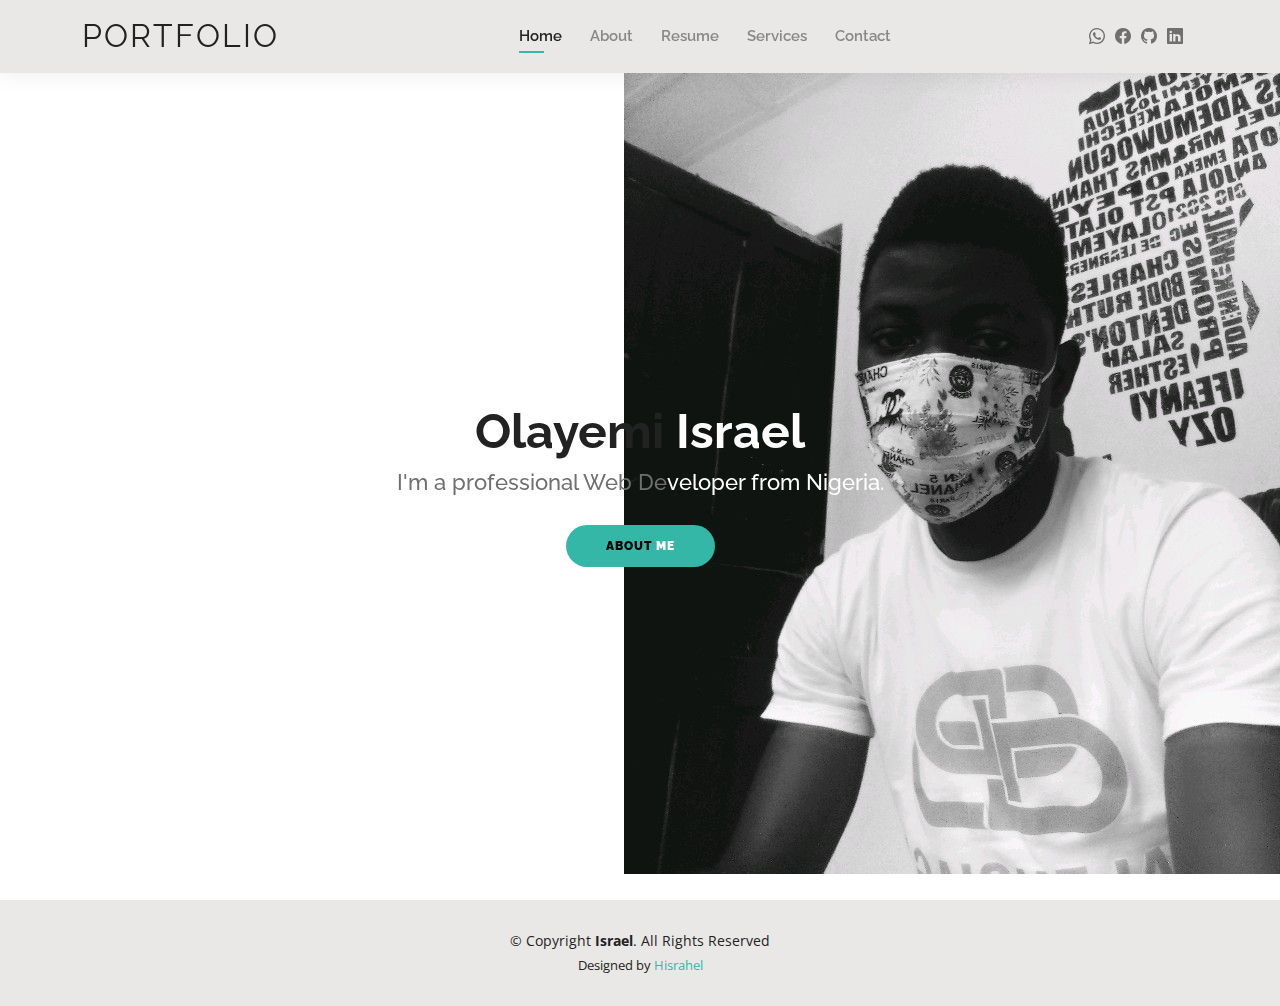
<file: index.html>
<!DOCTYPE html>
<html lang="en">

<head>
  <meta charset="utf-8">
  <meta content="width=device-width, initial-scale=1.0" name="viewport">

  <title>My Portfolio</title>
  <meta content="" name="description">
  <meta content="" name="keywords">

  <!-- Favicons -->
  <link href="assets/img/letter-i-.jpg" rel="icon">
  <!-- <link href="assets/img/apple-touch-icon.png" rel="apple-touch-icon"> -->

  <!-- Google Fonts -->
  <link href="https://fonts.googleapis.com/css?family=Open+Sans:300,300i,400,400i,600,600i,700,700i|Raleway:300,300i,400,400i,500,500i,600,600i,700,700i|Poppins:300,300i,400,400i,500,500i,600,600i,700,700i" rel="stylesheet">

  <!-- Vendor CSS Files -->
  <link href="assets/vendor/aos/aos.css" rel="stylesheet">
  <link href="assets/vendor/bootstrap/css/bootstrap.min.css" rel="stylesheet">
  <link href="assets/vendor/bootstrap-icons/bootstrap-icons.css" rel="stylesheet">
  <link href="assets/vendor/boxicons/css/boxicons.min.css" rel="stylesheet">
  <link href="assets/vendor/glightbox/css/glightbox.min.css" rel="stylesheet">
  <link href="assets/vendor/swiper/swiper-bundle.min.css" rel="stylesheet">

  <!-- Template Main CSS File -->
  <link href="assets/css/style.css" rel="stylesheet">

  <!-- =======================================================
  * Template Name: Kelly - v4.7.0
  * Template URL: https://bootstrapmade.com/kelly-free-bootstrap-cv-resume-html-template/
  * Author: BootstrapMade.com
  * License: https://bootstrapmade.com/license/
  ======================================================== -->
</head>

<body>

  <!-- ======= Header ======= -->
  <header id="header" class="fixed-top">
    <div class="container d-flex justify-content-between align-items-center">
      <!-- <img src="assets/img/download-removebg-preview.png" width="4%"> -->
      <h1 class="logo me-auto me-lg-0"><a href="index.html">Portfolio</a></h1>
      <!-- Uncomment below if you prefer to use an image logo -->
     

      <nav id="navbar" class="navbar order-last order-lg-0">
        <ul>
          <li><a class="active" href="index.html">Home</a></li>
          <li><a href="about.html">About</a></li>
          <li><a href="resume.html">Resume</a></li>
          <li><a href="services.html">Services</a></li>
          <!-- <li><a href="portfolio.html">Portfolio</a></li> -->
          <li><a href="contact.html">Contact</a></li>
        </ul>
        <i class="bi bi-list mobile-nav-toggle"></i>
      </nav><!-- .navbar -->

      <div class="header-social-links">
        <a href="https://wa.me/+2348180980419" class="whatsapp"><i class="bi bi-whatsapp"></i></a>
        <a href="https://web.facebook.com/people/Olayemi-Israel/100071970150067/" class="facebook"><i class="bi bi-facebook"></i></a>
        <a href="https://github.com/Hisrahel" class="instagram"><i class="bi bi-github"></i></a>
        <a href="https://linkedin.com/in/olayemi-israel-201a01223" class="linkedin"><i class="bi bi-linkedin"></i></i></a>
      </div>

    </div>

  </header><!-- End Header -->

  <!-- ======= Hero Section ======= -->
  <section id="hero" class="d-flex align-items-center">
    <div class="container d-flex flex-column align-items-center" data-aos="zoom-in" data-aos-delay="100">
      <h1>Olayemi<span class="israel"> Israel</span></h1>
      <h2>I'm a professional Web De<span class="web">veloper from Nigeria.</span></h2>
      <a href="about.html" class="btn-about"><b><span class="me">About</span> Me</b></a>
    </div>
  </section><!-- End Hero -->

  <!-- ======= Footer ======= -->
  <footer id="footer">
    <div class="container">
      <div class="copyright">
        &copy; Copyright <strong><span>Israel</span></strong>. All Rights Reserved
      </div>
      <div class="credits">
        <!-- All the links in the footer should remain intact. -->
        <!-- You can delete the links only if you purchased the pro version. -->
        <!-- Licensing information: https://bootstrapmade.com/license/ -->
        <!-- Purchase the pro version with working PHP/AJAX contact form: https://bootstrapmade.com/kelly-free-bootstrap-cv-resume-html-template/ -->
        Designed by <a href="resume.html">Hisrahel</a>
      </div>
    </div>
  </footer><!-- End  Footer -->

  <div id="preloader"></div>
  <a href="#" class="back-to-top d-flex align-items-center justify-content-center"><i class="bi bi-arrow-up-short"></i></a>

  <!-- Vendor JS Files -->
  <script src="assets/vendor/purecounter/purecounter.js"></script>
  <script src="assets/vendor/aos/aos.js"></script>
  <script src="assets/vendor/bootstrap/js/bootstrap.bundle.min.js"></script>
  <script src="assets/vendor/glightbox/js/glightbox.min.js"></script>
  <script src="assets/vendor/isotope-layout/isotope.pkgd.min.js"></script>
  <script src="assets/vendor/swiper/swiper-bundle.min.js"></script>
  <script src="assets/vendor/waypoints/noframework.waypoints.js"></script>
  <script src="assets/vendor/php-email-form/validate.js"></script>

  <!-- Template Main JS File -->
  <script src="assets/js/main.js"></script>

</body>

</html>
</file>
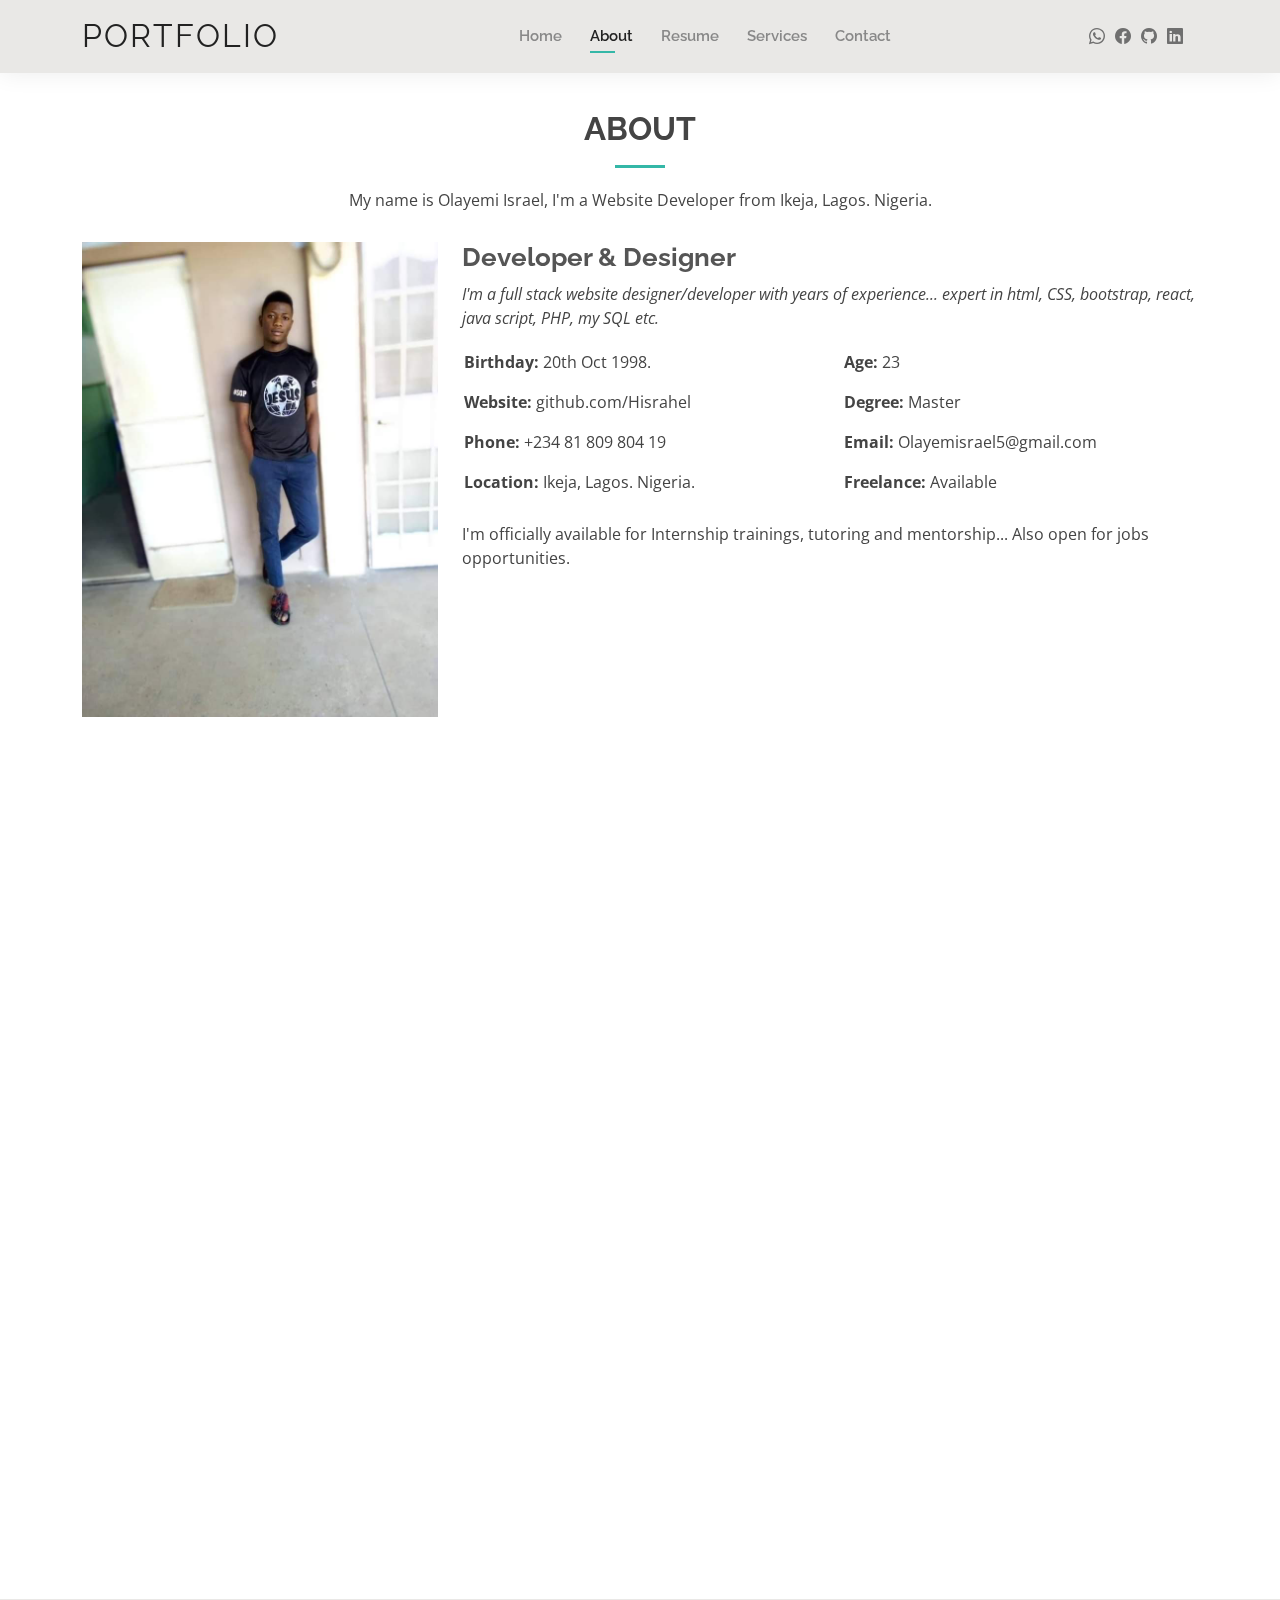
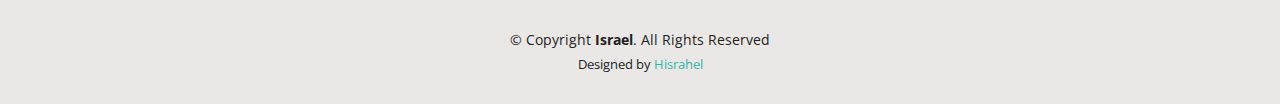
<file: about.html>
<!DOCTYPE html>
<html lang="en">

<head>
  <meta charset="utf-8">
  <meta content="width=device-width, initial-scale=1.0" name="viewport">

  <title>About - Portfolio</title>
  <meta content="" name="description">
  <meta content="" name="keywords">

  <!-- Favicons -->
  <link href="assets/img/letter-i-.jpg" rel="icon">
  <!-- <link href="assets/img/apple-touch-icon.png" rel="apple-touch-icon"> -->

  <!-- Google Fonts -->
  <link href="https://fonts.googleapis.com/css?family=Open+Sans:300,300i,400,400i,600,600i,700,700i|Raleway:300,300i,400,400i,500,500i,600,600i,700,700i|Poppins:300,300i,400,400i,500,500i,600,600i,700,700i" rel="stylesheet">

  <!-- Vendor CSS Files -->
  <link href="assets/vendor/aos/aos.css" rel="stylesheet">
  <link href="assets/vendor/bootstrap/css/bootstrap.min.css" rel="stylesheet">
  <link href="assets/vendor/bootstrap-icons/bootstrap-icons.css" rel="stylesheet">
  <link href="assets/vendor/boxicons/css/boxicons.min.css" rel="stylesheet">
  <link href="assets/vendor/glightbox/css/glightbox.min.css" rel="stylesheet">
  <link href="assets/vendor/swiper/swiper-bundle.min.css" rel="stylesheet">

  <!-- Template Main CSS File -->
  <link href="assets/css/style.css" rel="stylesheet">

  <!-- =======================================================
  * Template Name: Kelly - v4.7.0
  * Template URL: https://bootstrapmade.com/kelly-free-bootstrap-cv-resume-html-template/
  * Author: BootstrapMade.com
  * License: https://bootstrapmade.com/license/
  ======================================================== -->
</head>

<body>

  <!-- ======= Header ======= -->
  <header id="header" class="fixed-top">
    <div class="container d-flex justify-content-between align-items-center">

      <h1 class="logo me-auto me-lg-0"><a href="index.html">Portfolio</a></h1>
      <!-- Uncomment below if you prefer to use an image logo -->
      <!-- <a href="index.html" class="logo"><img src="assets/img/logo.png" alt="" class="img-fluid"></a>-->

      <nav id="navbar" class="navbar order-last order-lg-0">
        <ul>
          <li><a href="index.html">Home</a></li>
          <li><a class="active" href="about.html">About</a></li>
          <li><a href="resume.html">Resume</a></li>
          <li><a href="services.html">Services</a></li>
          <!-- <li><a href="portfolio.html">Portfolio</a></li> -->
          <li><a href="contact.html">Contact</a></li>
        </ul>
        <i class="bi bi-list mobile-nav-toggle"></i>
      </nav><!-- .navbar -->

      <div class="header-social-links">
        <a href="https://wa.me/+2348180980419" class="whatsapp"><i class="bi bi-whatsapp"></i></a>
        <a href="https://web.facebook.com/people/Olayemi-Israel/100071970150067/" class="facebook"><i class="bi bi-facebook"></i></a>
        <a href="https://github.com/Hisrahel" class="instagram"><i class="bi bi-github"></i></a>
        <a href="https://linkedin.com/in/olayemi-israel-201a01223" class="linkedin"><i class="bi bi-linkedin"></i></i></a>
      </div>

    </div>

  </header><!-- End Header -->

  <main id="main">

    <!-- ======= About Section ======= -->
    <section id="about" class="about">
      <div class="container" data-aos="fade-up">

        <div class="section-title">
          <h2>About</h2>
          <p>My name is Olayemi Israel, I'm a Website Developer from Ikeja, Lagos. Nigeria.</p>
        </div>

        <div class="row">
          <div class="col-lg-4">
            <img src="assets/img/FB_IMG_1616016563372.jpg" class="img-fluid" alt="">
          </div>
          <div class="col-lg-8 pt-4 pt-lg-0 content">
            <h3>Developer &amp; Designer</h3>
            <p class="fst-italic">
              I'm a full stack website designer/developer with years of experience...
              expert in html, CSS, bootstrap, react, java script, PHP, my SQL etc.
            </p>
            <div class="row">
              <div class="col-lg-6">
                <ul>
                  <li><i class="bi bi-rounded-right"></i> <strong>Birthday:</strong> 20th Oct 1998.</li>
                  <li><i class="bi bi-rounded-right"></i> <strong>Website:</strong> github.com/Hisrahel</li>
                  <li><i class="bi bi-rounded-right"></i> <strong>Phone:</strong> +234 81 809 804 19</li>
                  <li><i class="bi bi-rounded-right"></i> <strong>Location:</strong> Ikeja, Lagos. Nigeria.</li>
                </ul>
              </div>
              <div class="col-lg-6">
                <ul>
                  <li><i class="bi bi-rounded-right"></i> <strong>Age:</strong> 23</li>
                  <li><i class="bi bi-rounded-right"></i> <strong>Degree:</strong> Master</li>
                  <li><i class="bi bi-rounded-right"></i> <strong>Email:</strong> Olayemisrael5@gmail.com</li>
                  <li><i class="bi bi-rounded-right"></i> <strong>Freelance:</strong> Available</li>
                </ul>
              </div>
            </div>
            <p>
             I'm officially available for Internship trainings, tutoring and mentorship... Also open for jobs opportunities.
            </p>
          </div>
        </div>

      </div>
    </section><!-- End About Section -->

    <!-- ======= Skills Section ======= -->
    <section id="skills" class="skills">
      <div class="container" data-aos="fade-up">

        <div class="section-title">
          <h2>Skills</h2>
          <p>HTML, CSS, Bootstrap, PHP, Java Script, Word Press, My SQL Data Base</p>
        </div>

        <div class="row skills-content">

          <div class="col-lg-6">

            <div class="progress">
              <span class="skill">HTML <i class="val">100%</i></span>
              <div class="progress-bar-wrap">
                <div class="progress-bar" role="progressbar" aria-valuenow="100" aria-valuemin="0" aria-valuemax="100"></div>
              </div>
            </div>

            <div class="progress">
              <span class="skill">CSS <i class="val">90%</i></span>
              <div class="progress-bar-wrap">
                <div class="progress-bar" role="progressbar" aria-valuenow="90" aria-valuemin="0" aria-valuemax="100"></div>
              </div>
            </div>

            <div class="progress">
              <span class="skill">Bootstrap <i class="val">95%</i></span>
              <div class="progress-bar-wrap">
                <div class="progress-bar" role="progressbar" aria-valuenow="95" aria-valuemin="0" aria-valuemax="100"></div>
              </div>
            </div>

          </div>

          <div class="col-lg-6">

            <div class="progress">
              <span class="skill">PHP <i class="val">65%</i></span>
              <div class="progress-bar-wrap">
                <div class="progress-bar" role="progressbar" aria-valuenow="65" aria-valuemin="0" aria-valuemax="100"></div>
              </div>
            </div>

            <div class="progress">
              <span class="skill">WordPress <i class="val">90%</i></span>
              <div class="progress-bar-wrap">
                <div class="progress-bar" role="progressbar" aria-valuenow="90" aria-valuemin="0" aria-valuemax="100"></div>
              </div>
            </div>

            <div class="progress">
              <span class="skill">Java Script<i class="val">50%</i></span>
              <div class="progress-bar-wrap">
                <div class="progress-bar" role="progressbar" aria-valuenow="50" aria-valuemin="0" aria-valuemax="100"></div>
              </div>
            </div>

          </div>

        </div>

      </div>
    </section><!-- End Skills Section -->

    <!-- ======= Facts Section ======= -->
    <section id="facts" class="facts">
      <div class="container" data-aos="fade-up">

        <div class="section-title">
          <h2>Facts</h2>
          <p>I'm good, Competent and Hardworking... I deliver jobs to clients before the due dates.
            I love to teach and Impact on young and up and coming developers.
          </p>
        </div>

        <div class="row counters">

          <div class="col-lg-3 col-6 text-center">
            <span data-purecounter-start="0" data-purecounter-end="12" data-purecounter-duration="1" class="purecounter"></span>
            <p>Clients</p>
          </div>

          <div class="col-lg-3 col-6 text-center">
            <span data-purecounter-start="0" data-purecounter-end="43" data-purecounter-duration="1" class="purecounter"></span>
            <p>Projects</p>
          </div>

          <div class="col-lg-3 col-6 text-center">
            <span data-purecounter-start="0" data-purecounter-end="463" data-purecounter-duration="1" class="purecounter"></span>
            <p>Hours Of Support</p>
          </div>

          <div class="col-lg-3 col-6 text-center">
            <span data-purecounter-start="0" data-purecounter-end="3" data-purecounter-duration="1" class="purecounter"></span>
            <p>Hard Workers</p>
          </div>

        </div>

      </div>
    </section><!-- End Facts Section -->

    <!-- ======= Testimonials Section ======= -->
    <!-- <section id="testimonials" class="testimonials">
      <div class="container" data-aos="fade-up">

        <div class="section-title">
          <h2>Testimonials</h2>
          <p>Magnam dolores commodi suscipit. Necessitatibus eius consequatur ex aliquid fuga eum quidem. Sit sint consectetur velit. Quisquam quos quisquam cupiditate. Et nemo qui impedit suscipit alias ea. Quia fugiat sit in iste officiis commodi quidem hic quas.</p>
        </div>

        <div class="testimonials-slider swiper" data-aos="fade-up" data-aos-delay="100">
          <div class="swiper-wrapper">

            <div class="swiper-slide">
              <div class="testimonial-item">
                <img src="assets/img/testimonials/testimonials-1.jpg" class="testimonial-img" alt="">
                <h3>Saul Goodman</h3>
                <h4>Ceo &amp; Founder</h4>
                <p>
                  <i class="bx bxs-quote-alt-left quote-icon-left"></i>
                  Proin iaculis purus consequat sem cure digni ssim donec porttitora entum suscipit rhoncus. Accusantium quam, ultricies eget id, aliquam eget nibh et. Maecen aliquam, risus at semper.
                  <i class="bx bxs-quote-alt-right quote-icon-right"></i>
                </p>
              </div>
            </div> End testimonial item -->

            <!-- <div class="swiper-slide">
              <div class="testimonial-item">
                <img src="assets/img/testimonials/testimonials-2.jpg" class="testimonial-img" alt="">
                <h3>Sara Wilsson</h3>
                <h4>Designer</h4>
                <p>
                  <i class="bx bxs-quote-alt-left quote-icon-left"></i>
                  Export tempor illum tamen malis malis eram quae irure esse labore quem cillum quid cillum eram malis quorum velit fore eram velit sunt aliqua noster fugiat irure amet legam anim culpa.
                  <i class="bx bxs-quote-alt-right quote-icon-right"></i>
                </p>
              </div>
            </div> End testimonial item -->

            <!-- <div class="swiper-slide">
              <div class="testimonial-item">
                <img src="assets/img/testimonials/testimonials-3.jpg" class="testimonial-img" alt="">
                <h3>Jena Karlis</h3>
                <h4>Store Owner</h4>
                <p>
                  <i class="bx bxs-quote-alt-left quote-icon-left"></i>
                  Enim nisi quem export duis labore cillum quae magna enim sint quorum nulla quem veniam duis minim tempor labore quem eram duis noster aute amet eram fore quis sint minim.
                  <i class="bx bxs-quote-alt-right quote-icon-right"></i>
                </p>
              </div>
            </div> End testimonial item -->

            <!-- <div class="swiper-slide">
              <div class="testimonial-item">
                <img src="assets/img/testimonials/testimonials-4.jpg" class="testimonial-img" alt="">
                <h3>Matt Brandon</h3>
                <h4>Freelancer</h4>
                <p>
                  <i class="bx bxs-quote-alt-left quote-icon-left"></i>
                  Fugiat enim eram quae cillum dolore dolor amet nulla culpa multos export minim fugiat minim velit minim dolor enim duis veniam ipsum anim magna sunt elit fore quem dolore labore illum veniam.
                  <i class="bx bxs-quote-alt-right quote-icon-right"></i>
                </p>
              </div>
            </div>End testimonial item -->

            <!-- <div class="swiper-slide">
              <div class="testimonial-item">
                <img src="assets/img/testimonials/testimonials-5.jpg" class="testimonial-img" alt="">
                <h3>John Larson</h3>
                <h4>Entrepreneur</h4>
                <p>
                  <i class="bx bxs-quote-alt-left quote-icon-left"></i>
                  Quis quorum aliqua sint quem legam fore sunt eram irure aliqua veniam tempor noster veniam enim culpa labore duis sunt culpa nulla illum cillum fugiat legam esse veniam culpa fore nisi cillum quid.
                  <i class="bx bxs-quote-alt-right quote-icon-right"></i>
                </p>
              </div>
            </div>End testimonial item -->

          <!-- </div>
          <div class="swiper-pagination"></div>
        </div>

      </div>
    </section> End Testimonials Section 

  </main> End #main-->

  <!-- ======= Footer ======= -->
  <footer id="footer">
    <div class="container">
      <div class="copyright">
        &copy; Copyright <strong><span>Israel</span></strong>. All Rights Reserved
      </div>
      <div class="credits">
        <!-- All the links in the footer should remain intact. -->
        <!-- You can delete the links only if you purchased the pro version. -->
        <!-- Licensing information: https://bootstrapmade.com/license/ -->
        <!-- Purchase the pro version with working PHP/AJAX contact form: https://bootstrapmade.com/kelly-free-bootstrap-cv-resume-html-template/ -->
        Designed by <a href="about.html">Hisrahel</a>
      </div>
    </div>
  </footer><!-- End  Footer -->

  <div id="preloader"></div>
  <a href="#" class="back-to-top d-flex align-items-center justify-content-center"><i class="bi bi-arrow-up-short"></i></a>

  <!-- Vendor JS Files -->
  <script src="assets/vendor/purecounter/purecounter.js"></script>
  <script src="assets/vendor/aos/aos.js"></script>
  <script src="assets/vendor/bootstrap/js/bootstrap.bundle.min.js"></script>
  <script src="assets/vendor/glightbox/js/glightbox.min.js"></script>
  <script src="assets/vendor/isotope-layout/isotope.pkgd.min.js"></script>
  <script src="assets/vendor/swiper/swiper-bundle.min.js"></script>
  <script src="assets/vendor/waypoints/noframework.waypoints.js"></script>
  <script src="assets/vendor/php-email-form/validate.js"></script>

  <!-- Template Main JS File -->
  <script src="assets/js/main.js"></script>

</body>

</html>
</file>
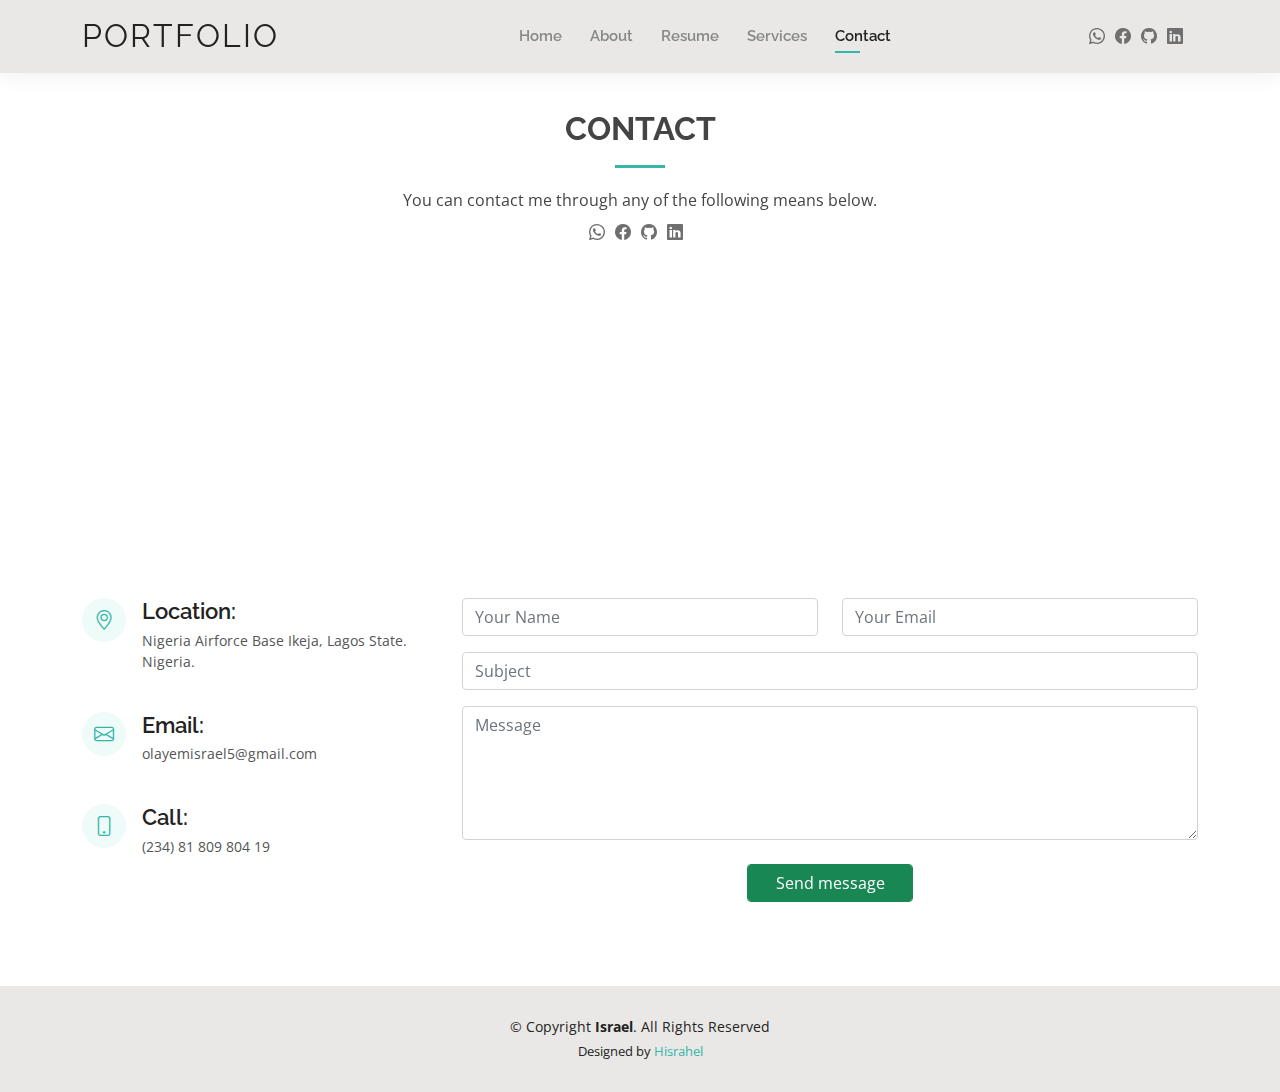
<file: contact.html>
<!DOCTYPE html>
<html lang="en">

<head>
  <meta charset="utf-8">
  <meta content="width=device-width, initial-scale=1.0" name="viewport">

  <title>Contact - Portfolio</title>
  <meta content="" name="description">
  <meta content="" name="keywords">

  <!-- Favicons -->
  <link href="assets/img/letter-i-.jpg" rel="icon">
  <!-- <link href="assets/img/apple-touch-icon.png" rel="apple-touch-icon"> -->

  <!-- Google Fonts -->
  <link href="https://fonts.googleapis.com/css?family=Open+Sans:300,300i,400,400i,600,600i,700,700i|Raleway:300,300i,400,400i,500,500i,600,600i,700,700i|Poppins:300,300i,400,400i,500,500i,600,600i,700,700i" rel="stylesheet">

  <!-- Vendor CSS Files -->
  <link href="assets/vendor/aos/aos.css" rel="stylesheet">
  <link href="assets/vendor/bootstrap/css/bootstrap.min.css" rel="stylesheet">
  <link href="assets/vendor/bootstrap-icons/bootstrap-icons.css" rel="stylesheet">
  <link href="assets/vendor/boxicons/css/boxicons.min.css" rel="stylesheet">
  <link href="assets/vendor/glightbox/css/glightbox.min.css" rel="stylesheet">
  <link href="assets/vendor/swiper/swiper-bundle.min.css" rel="stylesheet">

  <!-- Template Main CSS File -->
  <link href="assets/css/style.css" rel="stylesheet">

  <!-- =======================================================
  * Template Name: Kelly - v4.7.0
  * Template URL: https://bootstrapmade.com/kelly-free-bootstrap-cv-resume-html-template/
  * Author: BootstrapMade.com
  * License: https://bootstrapmade.com/license/
  ======================================================== -->

  <style>
    /*--------------------------------------------------------------
# Contact
--------------------------------------------------------------*/
.contact .info {
  width: 100%;
  background: #fff;
}
.contact .info i {
  font-size: 20px;
  color: #34b7a7;
  float: left;
  width: 44px;
  height: 44px;
  background: #effbf9;
  display: flex;
  justify-content: center;
  align-items: center;
  border-radius: 50px;
  transition: all 0.3s ease-in-out;
}
.contact .info h4 {
  padding: 0 0 0 60px;
  font-size: 22px;
  font-weight: 600;
  margin-bottom: 5px;
  color: #222222;
}
.contact .info p {
  padding: 0 0 0 60px;
  margin-bottom: 0;
  font-size: 14px;
  color: #555555;
}
.contact .info .email, .contact .info .phone {
  margin-top: 40px;
}
.contact .info .email:hover i, .contact .info .address:hover i, .contact .info .phone:hover i {
  background: #34b7a7;
  color: #fff;
}
 .contact .php-email-form {
  width: 100%;
  background: #fff;
}
.contact .php-email-form .form-group {
  padding-bottom: 8px;
}
.contact .php-email-form .error-message {
  display: none;
  color: #fff;
  background: #ed3c0d;
  text-align: center;
  padding: 15px;
  font-weight: 600;
}
.contact .php-email-form .sent-message {
  display: none;
  color: #fff;
  background: #18d26e;
  text-align: center;
  padding: 15px;
  font-weight: 600;
}
.contact .php-email-form .loading {
  display: none;
  background: #fff;
  text-align: center;
  padding: 15px;
}
.contact .php-email-form .loading:before {
  content: "";
  display: inline-block;
  border-radius: 50%;
  width: 24px;
  height: 24px;
  margin: 0 10px -6px 0;
  border: 3px solid #18d26e;
  border-top-color: #eee;
  -webkit-animation: animate-loading 1s linear infinite;
  animation: animate-loading 1s linear infinite;
}
.contact .php-email-form input, .contact .php-email-form textarea {
  border-radius: 4px;
  box-shadow: none;
  font-size: 14px;
}
.contact .php-email-form input:focus, .contact .php-email-form textarea:focus {
  border-color: #34b7a7;
}
.contact .php-email-form input {
  height: 44px;
}
.contact .php-email-form textarea {
  padding: 10px 12px;
}
.contact .php-email-form button[type=submit] {
  background: #34b7a7;
  border: 0;
  padding: 10px 30px 12px 30px;
  color: #fff;
  transition: 0.4s;
  border-radius: 50px;
}
.contact .php-email-form button[type=submit]:hover {
  background: #3dc8b7;
}
@-webkit-keyframes animate-loading {
  0% {
    transform: rotate(0deg);
  }
  100% {
    transform: rotate(360deg);
  }
}
@keyframes animate-loading {
  0% {
    transform: rotate(0deg);
  }
  100% {
    transform: rotate(360deg);
  }
} 
  </style>
</head>

<body>

  <!-- ======= Header ======= -->
  <header id="header" class="fixed-top">
    <div class="container d-flex justify-content-between align-items-center">

      <h1 class="logo me-auto me-lg-0"><a href="index.html">Portfolio</a></h1>
      <!-- Uncomment below if you prefer to use an image logo -->
      <!-- <a href="index.html" class="logo"><img src="assets/img/logo.png" alt="" class="img-fluid"></a>-->

      <nav id="navbar" class="navbar order-last order-lg-0">
        <ul>
          <li><a href="index.html">Home</a></li>
          <li><a href="about.html">About</a></li>
          <li><a href="resume.html">Resume</a></li>
          <li><a href="services.html">Services</a></li>
          <!-- <li><a href="portfolio.html">Portfolio</a></li> -->
          <li><a class="active" href="contact.html">Contact</a></li>
        </ul>
        <i class="bi bi-list mobile-nav-toggle"></i>
      </nav><!-- .navbar -->

      <div class="header-social-links">
        <a href="https://wa.me/+2348180980419" class="whatsapp"><i class="bi bi-whatsapp"></i></a>
        <a href="https://web.facebook.com/people/Olayemi-Israel/100071970150067/" class="facebook"><i class="bi bi-facebook"></i></a>
        <a href="https://github.com/Hisrahel" class="instagram"><i class="bi bi-github"></i></a>
        <a href="https://linkedin.com/in/olayemi-israel-201a01223" class="linkedin"><i class="bi bi-linkedin"></i></i></a>
      </div>
    </div>

  </header><!-- End Header -->

  <main id="main">

    <!-- ======= Contact Section ======= -->
    <section id="contact" class="contact">
      <div class="container" data-aos="fade-up">

        <div class="section-title">
          <h2>Contact</h2>
          <p>You can contact me through any of the following means below.</p>

          <div class="header-social-links mt-2">
            <a href="https://wa.me/+2348180980419" class="whatsapp"><i class="bi bi-whatsapp"></i></a>
            <a href="https://web.facebook.com/people/Olayemi-Israel/100071970150067/" class="facebook"><i class="bi bi-facebook"></i></a>
            <a href="https://github.com/Hisrahel" class="instagram"><i class="bi bi-github"></i></a>
            <a href="https://linkedin.com/in/olayemi-israel-201a01223" class="linkedin"><i class="bi bi-linkedin"></i></i></a>
          </div>
        </div>

        <div>
          <iframe style="border:0; width: 100%; height: 270px;" src="https://www.google.com/maps/embed?pb=!1m14!1m8!1m3!1d63416.744766738695!2d3.2624479!3d6.5787647!3m2!1i1024!2i768!4f13.1!3m3!1m2!1s0x103b921dc69af115%3A0xde2e5394d45bba65!2sSam%20Ethnan%20Airforce%20Base!5e0!3m2!1sen!2sng!4v1637770463073!5m2!1sen!2sng" frameborder="0" allowfullscreen></iframe>
        </div>
       
        <!-- <iframe style="border:0; width: 100%; height: 270px;" src="https://www.google.com/maps/embed?pb=!1m14!1m8!1m3!1d12097.433213460943!2d-74.0062269!3d40.7101282!3m2!1i1024!2i768!4f13.1!3m3!1m2!1s0x0%3A0xb89d1fe6bc499443!2sDowntown+Conference+Center!5e0!3m2!1smk!2sbg!4v1539943755621" frameborder="0" allowfullscreen></iframe> -->

        <div class="row mt-5">
          <div class="col-lg-4">
            <div class="info">
              <div class="address">
                <i class="bi bi-geo-alt"></i>
                <h4>Location:</h4>
                <p>Nigeria Airforce Base Ikeja, Lagos State. Nigeria.</p>
              </div>

              <div class="email">
                <i class="bi bi-envelope"></i>
                <h4>Email:</h4>
                <p>olayemisrael5@gmail.com</p>
              </div>

              <div class="phone">
                <i class="bi bi-phone"></i>
                <h4>Call:</h4>
                <p>(234) 81 809 804 19</p>
              </div>

            </div>

          </div>

          <div class="col-lg-8 mt-5 mt-lg-0">
            <form action="contact.php" method="POST" class="form-controls" enctype="multipart/form-data" name="send_meassage">
              <div class="row">
                <div class="col-md-6 form-group">
                  <input type="text" name="name" class="form-control" id="name" placeholder="Your Name" required>
                </div>
                <div class="col-md-6 form-group mt-3 mt-md-0">
                  <input type="email" class="form-control" name="email" id="email" placeholder="Your Email" required>
                </div>
              </div>
              <div class="form-group mt-3">
                <input type="text" class="form-control" name="subject" id="subject" placeholder="Subject" required>
              </div>
              <div class="form-group mt-3">
                <textarea class="form-control" name="message" rows="5" placeholder="Message" required></textarea>
              </div>
              <!-- <div class="my-3">
                <div class="loading">Loading</div>
                <div class="error-message"></div>
                <div class="sent-message">Your message has been sent. Thank you!</div>
              </div>  -->
              <div class="row justify-content-center">
              <div class="col-md-3">
                <!-- <a href="#" class="form-control btn btn-primary " style="font-size: 23px; font-weight: 600;">Log In</a>   -->
                <input type="submit" value="Send message"  name="sub_message" class="form-control btn btn-success my-4">
                </div>
                </div>
            </form>

          </div>

        </div>

      </div>
    </section><!-- End Contact Section -->

  </main><!-- End #main -->

  <!-- ======= Footer ======= -->
  <footer id="footer">
    <div class="container">
      <div class="copyright">
        &copy; Copyright <strong><span>Israel</span></strong>. All Rights Reserved
      </div>
      <div class="credits">
        <!-- All the links in the footer should remain intact. -->
        <!-- You can delete the links only if you purchased the pro version. -->
        <!-- Licensing information: https://bootstrapmade.com/license/ -->
        <!-- Purchase the pro version with working PHP/AJAX contact form: https://bootstrapmade.com/kelly-free-bootstrap-cv-resume-html-template/ -->
        Designed by <a href="about.html">Hisrahel</a>
      </div>
    </div>
  </footer><!-- End  Footer -->

  <div id="preloader"></div>
  <a href="#" class="back-to-top d-flex align-items-center justify-content-center"><i class="bi bi-arrow-up-short"></i></a>

  <!-- Vendor JS Files -->
  <script src="assets/vendor/purecounter/purecounter.js"></script>
  <script src="assets/vendor/aos/aos.js"></script>
  <script src="assets/vendor/bootstrap/js/bootstrap.bundle.min.js"></script>
  <script src="assets/vendor/glightbox/js/glightbox.min.js"></script>
  <script src="assets/vendor/isotope-layout/isotope.pkgd.min.js"></script>
  <script src="assets/vendor/swiper/swiper-bundle.min.js"></script>
  <script src="assets/vendor/waypoints/noframework.waypoints.js"></script>
  <script src="assets/vendor/php-email-form/validate.js"></script>

  <!-- Template Main JS File -->
  <script src="assets/js/main.js"></script>

</body>

</html>
</file>
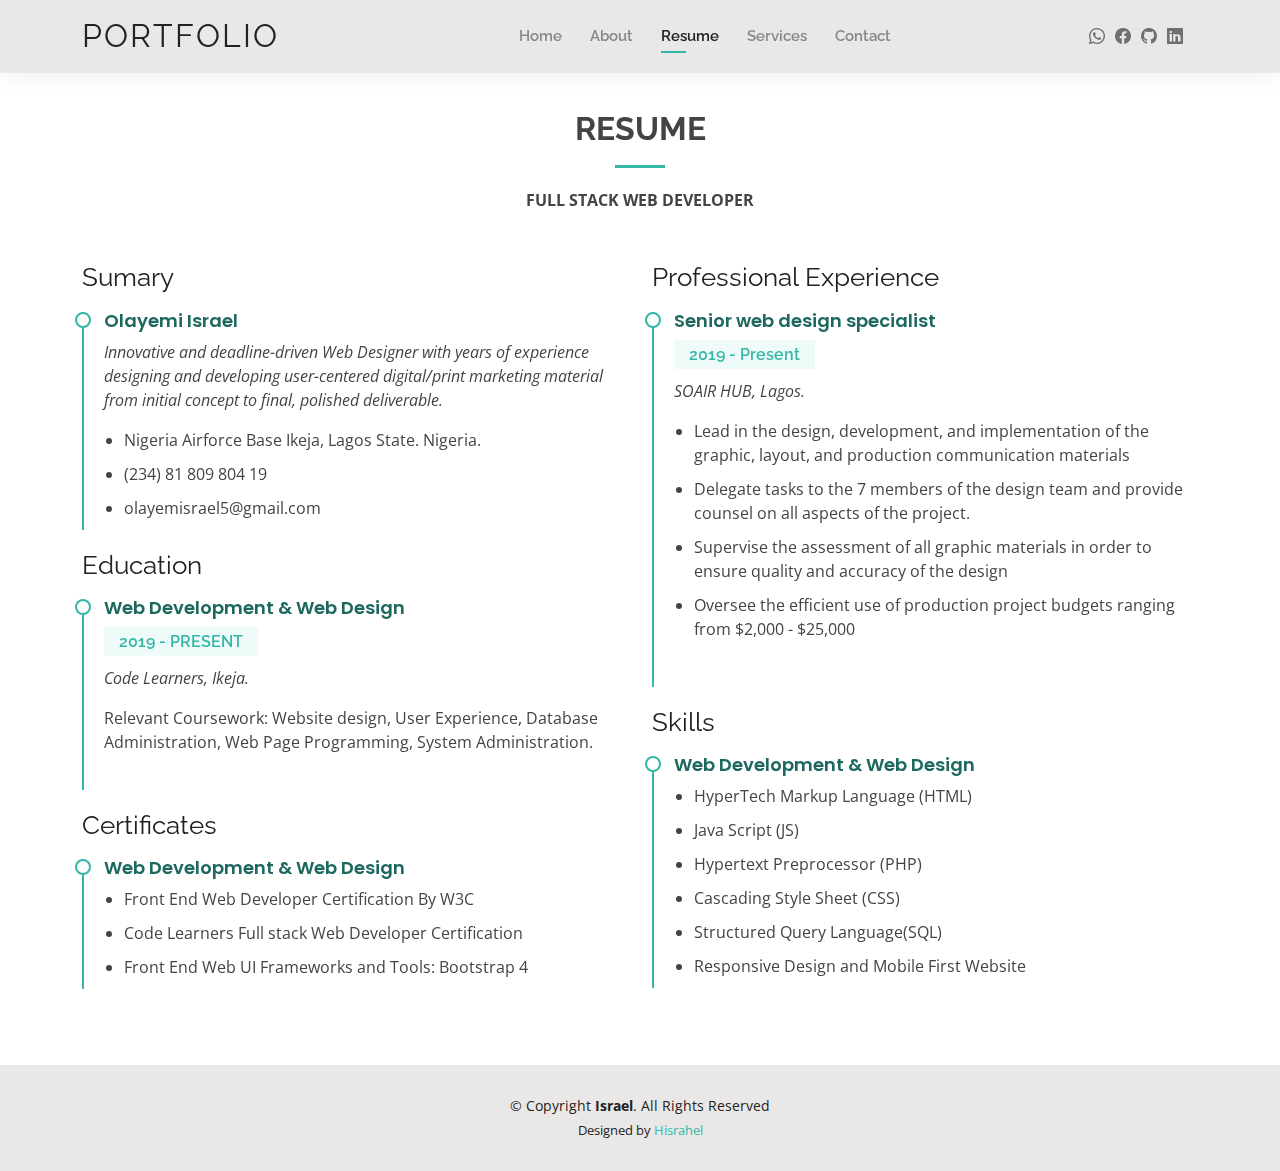
<file: resume.html>
<!DOCTYPE html>
<html lang="en">

<head>
  <meta charset="utf-8">
  <meta content="width=device-width, initial-scale=1.0" name="viewport">

  <title>Resume - Portfolio</title>
  <meta content="" name="description">
  <meta content="" name="keywords">

  <!-- Favicons -->
  <link href="assets/img/letter-i-.jpg" rel="icon">
  <!-- <link href="assets/img/apple-touch-icon.png" rel="apple-touch-icon"> -->

  <!-- Google Fonts -->
  <link href="https://fonts.googleapis.com/css?family=Open+Sans:300,300i,400,400i,600,600i,700,700i|Raleway:300,300i,400,400i,500,500i,600,600i,700,700i|Poppins:300,300i,400,400i,500,500i,600,600i,700,700i" rel="stylesheet">

  <!-- Vendor CSS Files -->
  <link href="assets/vendor/aos/aos.css" rel="stylesheet">
  <link href="assets/vendor/bootstrap/css/bootstrap.min.css" rel="stylesheet">
  <link href="assets/vendor/bootstrap-icons/bootstrap-icons.css" rel="stylesheet">
  <link href="assets/vendor/boxicons/css/boxicons.min.css" rel="stylesheet">
  <link href="assets/vendor/glightbox/css/glightbox.min.css" rel="stylesheet">
  <link href="assets/vendor/swiper/swiper-bundle.min.css" rel="stylesheet">

  <!-- Template Main CSS File -->
  <link href="assets/css/style.css" rel="stylesheet">

  <!-- =======================================================
  * Template Name: Kelly - v4.7.0
  * Template URL: https://bootstrapmade.com/kelly-free-bootstrap-cv-resume-html-template/
  * Author: BootstrapMade.com
  * License: https://bootstrapmade.com/license/
  ======================================================== -->
</head>

<body>

  <!-- ======= Header ======= -->
  <header id="header" class="fixed-top">
    <div class="container d-flex justify-content-between align-items-center">

      <h1 class="logo me-auto me-lg-0"><a href="index.html">Portfolio</a></h1>
      <!-- Uncomment below if you prefer to use an image logo -->
      <!-- <a href="index.html" class="logo"><img src="assets/img/logo.png" alt="" class="img-fluid"></a>-->

      <nav id="navbar" class="navbar order-last order-lg-0">
        <ul>
          <li><a href="index.html">Home</a></li>
          <li><a href="about.html">About</a></li>
          <li><a class="active" href="resume.html">Resume</a></li>
          <li><a href="services.html">Services</a></li>
          <!-- <li><a href="portfolio.html">Portfolio</a></li> -->
          <li><a href="contact.html">Contact</a></li>
        </ul>
        <i class="bi bi-list mobile-nav-toggle"></i>
      </nav><!-- .navbar -->

      <div class="header-social-links">
        <a href="https://wa.me/+2348180980419" class="whatsapp"><i class="bi bi-whatsapp"></i></a>
        <a href="https://web.facebook.com/people/Olayemi-Israel/100071970150067/" class="facebook"><i class="bi bi-facebook"></i></a>
        <a href="https://github.com/Hisrahel" class="instagram"><i class="bi bi-github"></i></a>
        <a href="https://linkedin.com/in/olayemi-israel-201a01223" class="linkedin"><i class="bi bi-linkedin"></i></i></a>
      </div>

    </div>

  </header><!-- End Header -->

  <main id="main">

    <!-- ======= Resume Section ======= -->
    <section id="resume" class="resume">
      <div class="container" data-aos="fade-up">

        <div class="section-title">
          <h2>Resume</h2>
          <p><b>FULL STACK WEB DEVELOPER</b></p>
        </div>

        <div class="row">
          <div class="col-lg-6">
            <h3 class="resume-title">Sumary</h3>
            <div class="resume-item pb-0">
              <h4>Olayemi Israel</h4>
              <p><em>Innovative and deadline-driven Web Designer with years of experience designing and developing user-centered digital/print marketing material from initial concept to final, polished deliverable.</em></p>
              <p>
              <ul>
                <li>Nigeria Airforce Base
                  Ikeja, Lagos State. Nigeria.</li>
                <li>(234) 81 809 804 19
                </li>
                <li>olayemisrael5@gmail.com
                </li>
              </ul>
              </p>
            </div>

            <h3 class="resume-title">Education</h3>
            <div class="resume-item">
              <h4>Web Development &amp; Web Design</h4>
              <h5>2019 - PRESENT</h5>
              <p><em>Code Learners, Ikeja.</em></p>
              <p>Relevant Coursework: Website design, User Experience, Database
                Administration, Web Page Programming, System Administration.</p>
            </div>

            <h3 class="resume-title">Certificates</h3>
            <div class="resume-item">
              <h4>Web Development &amp; Web Design</h4>
              <ul>
                <li>Front End Web Developer
                  Certification By W3C
                  </li>
                <li>Code Learners Full stack Web
                  Developer Certification</li>
                <li>Front End Web UI
                  Frameworks and Tools:
                  Bootstrap 4</li>
              </ul>
            </div>
          </div>
          <div class="col-lg-6">
            <h3 class="resume-title">Professional Experience</h3>
            <div class="resume-item">
              <h4>Senior web design specialist</h4>
              <h5>2019 - Present</h5>
              <p><em>SOAIR HUB, Lagos.</em></p>
              <p>
              <ul>
                <li>Lead in the design, development, and implementation of the graphic, layout, and production communication materials</li>
                <li>Delegate tasks to the 7 members of the design team and provide counsel on all aspects of the project. </li>
                <li>Supervise the assessment of all graphic materials in order to ensure quality and accuracy of the design</li>
                <li>Oversee the efficient use of production project budgets ranging from $2,000 - $25,000</li>
              </ul>
              </p>
            </div>
            <h3 class="resume-title">Skills</h3>
            <div class="resume-item">
              <h4>Web Development &amp; Web Design</h4>
              <ul>
                <li>HyperTech Markup Language
                  (HTML)
                  </li>
                <li>Java Script (JS)</li>
                <li>Hypertext Preprocessor
                  (PHP)</li>
                  <li>Cascading Style Sheet (CSS)</li>
                    <li>Structured Query
                      Language(SQL)</li>
                      <li>Responsive Design and
                        Mobile First Website</li>
              </ul>
            </div>
          </div>
        </div>

      </div>
    </section><!-- End Resume Section -->

  </main><!-- End #main -->

  <!-- ======= Footer ======= -->
  <footer id="footer">
    <div class="container">
      <div class="copyright">
        &copy; Copyright <strong><span>Israel</span></strong>. All Rights Reserved
      </div>
      <div class="credits">
        <!-- All the links in the footer should remain intact. -->
        <!-- You can delete the links only if you purchased the pro version. -->
        <!-- Licensing information: https://bootstrapmade.com/license/ -->
        <!-- Purchase the pro version with working PHP/AJAX contact form: https://bootstrapmade.com/kelly-free-bootstrap-cv-resume-html-template/ -->
        Designed by <a href="about.html">Hisrahel</a>
      </div>
    </div>
  </footer><!-- End  Footer -->

  <div id="preloader"></div>
  <a href="#" class="back-to-top d-flex align-items-center justify-content-center"><i class="bi bi-arrow-up-short"></i></a>

  <!-- Vendor JS Files -->
  <script src="assets/vendor/purecounter/purecounter.js"></script>
  <script src="assets/vendor/aos/aos.js"></script>
  <script src="assets/vendor/bootstrap/js/bootstrap.bundle.min.js"></script>
  <script src="assets/vendor/glightbox/js/glightbox.min.js"></script>
  <script src="assets/vendor/isotope-layout/isotope.pkgd.min.js"></script>
  <script src="assets/vendor/swiper/swiper-bundle.min.js"></script>
  <script src="assets/vendor/waypoints/noframework.waypoints.js"></script>
  <script src="assets/vendor/php-email-form/validate.js"></script>

  <!-- Template Main JS File -->
  <script src="assets/js/main.js"></script>

</body>

</html>
</file>
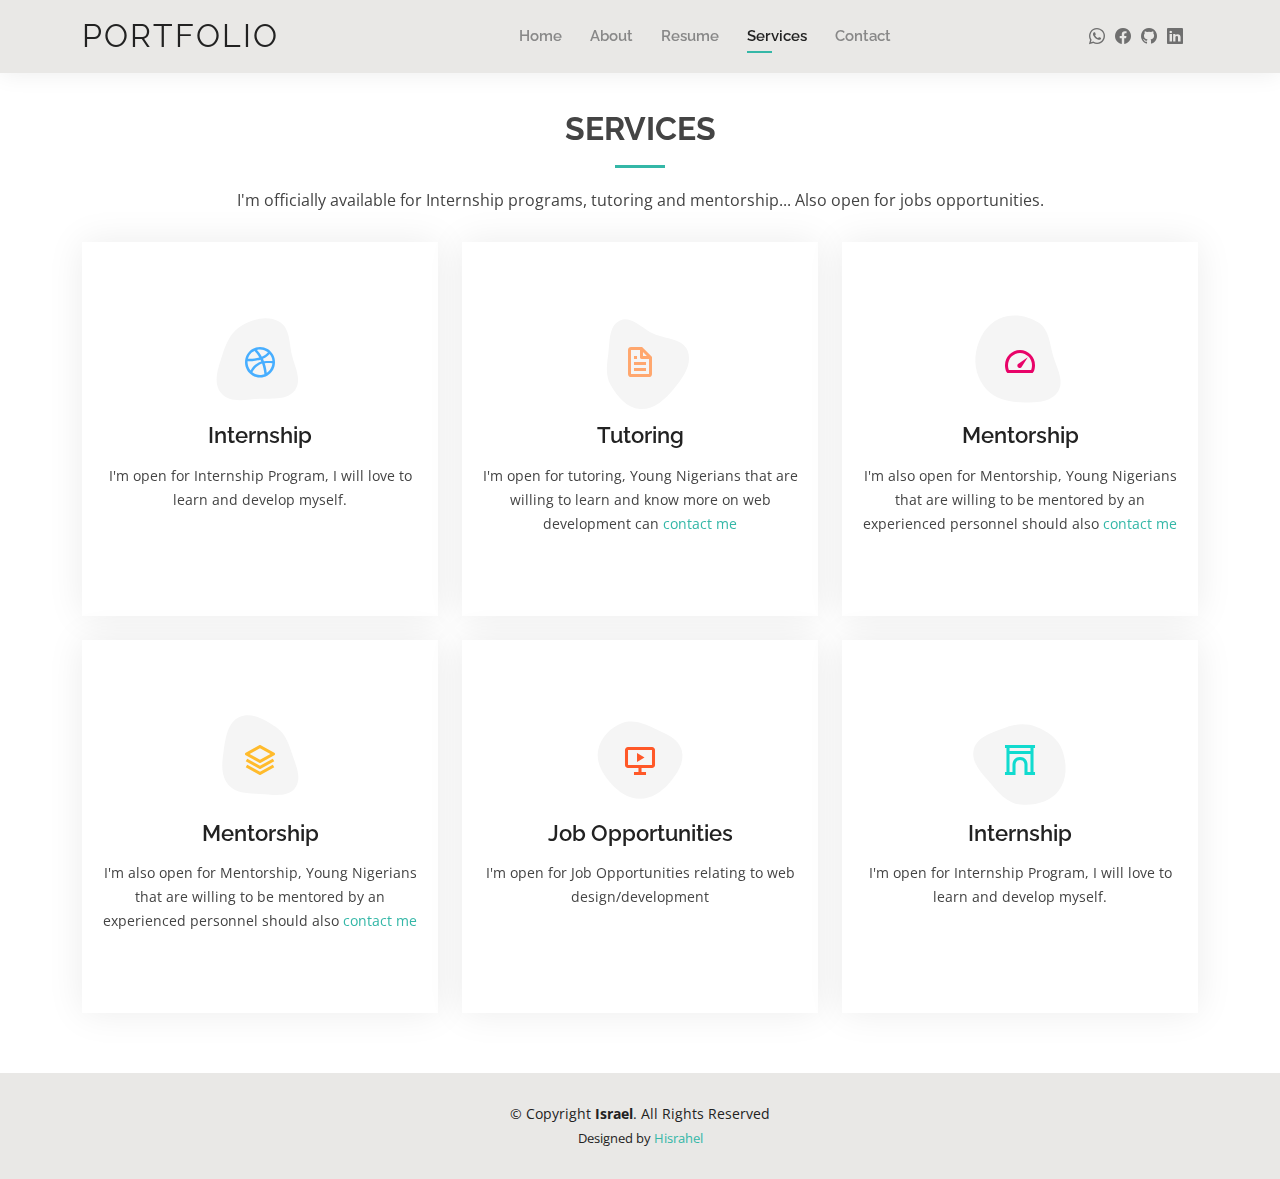
<file: services.html>
<!DOCTYPE html>
<html lang="en">

<head>
  <meta charset="utf-8">
  <meta content="width=device-width, initial-scale=1.0" name="viewport">

  <title>Services - Portfolio</title>
  <meta content="" name="description">
  <meta content="" name="keywords">

  <!-- Favicons -->
  <link href="assets/img/letter-i-.jpg" rel="icon">
  <!-- <link href="assets/img/apple-touch-icon.png" rel="apple-touch-icon"> -->

  <!-- Google Fonts -->
  <link href="https://fonts.googleapis.com/css?family=Open+Sans:300,300i,400,400i,600,600i,700,700i|Raleway:300,300i,400,400i,500,500i,600,600i,700,700i|Poppins:300,300i,400,400i,500,500i,600,600i,700,700i" rel="stylesheet">

  <!-- Vendor CSS Files -->
  <link href="assets/vendor/aos/aos.css" rel="stylesheet">
  <link href="assets/vendor/bootstrap/css/bootstrap.min.css" rel="stylesheet">
  <link href="assets/vendor/bootstrap-icons/bootstrap-icons.css" rel="stylesheet">
  <link href="assets/vendor/boxicons/css/boxicons.min.css" rel="stylesheet">
  <link href="assets/vendor/glightbox/css/glightbox.min.css" rel="stylesheet">
  <link href="assets/vendor/swiper/swiper-bundle.min.css" rel="stylesheet">

  <!-- Template Main CSS File -->
  <link href="assets/css/style.css" rel="stylesheet">

  <!-- =======================================================
  * Template Name: Kelly - v4.7.0
  * Template URL: https://bootstrapmade.com/kelly-free-bootstrap-cv-resume-html-template/
  * Author: BootstrapMade.com
  * License: https://bootstrapmade.com/license/
  ======================================================== -->
</head>

<body>

  <!-- ======= Header ======= -->
  <header id="header" class="fixed-top">
    <div class="container d-flex justify-content-between align-items-center">

      <h1 class="logo me-auto me-lg-0"><a href="index.html">Portfolio</a></h1>
      <!-- Uncomment below if you prefer to use an image logo -->
      <!-- <a href="index.html" class="logo"><img src="assets/img/logo.png" alt="" class="img-fluid"></a>-->

      <nav id="navbar" class="navbar order-last order-lg-0">
        <ul>
          <li><a href="index.html">Home</a></li>
          <li><a href="about.html">About</a></li>
          <li><a href="resume.html">Resume</a></li>
          <li><a class="active" href="services.html">Services</a></li>
          <!-- <li><a href="portfolio.html">Portfolio</a></li> -->
          <li><a href="contact.html">Contact</a></li>
        </ul>
        <i class="bi bi-list mobile-nav-toggle"></i>
      </nav><!-- .navbar -->

      <div class="header-social-links">
        <a href="https://wa.me/+2348180980419" class="whatsapp"><i class="bi bi-whatsapp"></i></a>
        <a href="https://web.facebook.com/people/Olayemi-Israel/100071970150067/" class="facebook"><i class="bi bi-facebook"></i></a>
        <a href="https://github.com/Hisrahel" class="instagram"><i class="bi bi-github"></i></a>
        <a href="https://linkedin.com/in/olayemi-israel-201a01223" class="linkedin"><i class="bi bi-linkedin"></i></i></a>
      </div>

    </div>

  </header><!-- End Header -->

  <main id="main">

    <!-- ======= Services Section ======= -->
    <section id="services" class="services">
      <div class="container" data-aos="fade-up">

        <div class="section-title">
          <h2>Services</h2>
          <p>I'm officially available for Internship programs, tutoring and mentorship... Also open for jobs opportunities.</p>
        </div>

        <div class="row">
          <div class="col-lg-4 col-md-6 d-flex align-items-stretch" data-aos="zoom-in" data-aos-delay="100">
            <div class="icon-box iconbox-blue">
              <div class="icon">
                <svg width="100" height="100" viewBox="0 0 600 600" xmlns="http://www.w3.org/2000/svg">
                  <path stroke="none" stroke-width="0" fill="#f5f5f5" d="M300,521.0016835830174C376.1290562159157,517.8887921683347,466.0731472004068,529.7835943286574,510.70327084640275,468.03025145048787C554.3714126377745,407.6079735673963,508.03601936045806,328.9844924480964,491.2728898941984,256.3432110539036C474.5976632858925,184.082847569629,479.9380746630129,96.60480741107993,416.23090153303,58.64404602377083C348.86323505073057,18.502131276798302,261.93793281208167,40.57373210992963,193.5410806939664,78.93577620505333C130.42746243093433,114.334589627462,98.30271207620316,179.96522072025542,76.75703585869454,249.04625023123273C51.97151888228291,328.5150500222984,13.704378332031375,421.85034740162234,66.52175969318436,486.19268352777647C119.04800174914682,550.1803526380478,217.28368757567262,524.383925680826,300,521.0016835830174"></path>
                </svg>
                <i class="bx bxl-dribbble"></i>
              </div>
              <h4><a href="">Internship</a></h4>
              <p>I'm open for Internship Program, I will love to learn and develop myself.</p>
            </div>
          </div>

          <div class="col-lg-4 col-md-6 d-flex align-items-stretch mt-4 mt-md-0" data-aos="zoom-in" data-aos-delay="200">
            <div class="icon-box iconbox-orange ">
              <div class="icon">
                <svg width="100" height="100" viewBox="0 0 600 600" xmlns="http://www.w3.org/2000/svg">
                  <path stroke="none" stroke-width="0" fill="#f5f5f5" d="M300,582.0697525312426C382.5290701553225,586.8405444964366,449.9789794690241,525.3245884688669,502.5850820975895,461.55621195738473C556.606425686781,396.0723002908107,615.8543463187945,314.28637112970534,586.6730223649479,234.56875336149918C558.9533121215079,158.8439757836574,454.9685369536778,164.00468322053177,381.49747125262974,130.76875717737553C312.15926192815925,99.40240125094834,248.97055460311594,18.661163978235184,179.8680185752513,50.54337015887873C110.5421016452524,82.52863877960104,119.82277516462835,180.83849132639028,109.12597500060166,256.43424936330496C100.08760227029461,320.3096726198365,92.17705696193138,384.0621239912766,124.79988738764834,439.7174275375508C164.83382741302287,508.01625554203684,220.96474134820875,577.5009287672846,300,582.0697525312426"></path>
                </svg>
                <i class="bx bx-file"></i>
              </div>
              <h4><a href="">Tutoring</a></h4>
              <p>I'm open for tutoring, Young Nigerians that are willing to learn and know more on web development can<span><a href="contact.html" class=""> contact me</a></span></p>
            </div>
          </div>

          <div class="col-lg-4 col-md-6 d-flex align-items-stretch mt-4 mt-lg-0" data-aos="zoom-in" data-aos-delay="300">
            <div class="icon-box iconbox-pink">
              <div class="icon">
                <svg width="100" height="100" viewBox="0 0 600 600" xmlns="http://www.w3.org/2000/svg">
                  <path stroke="none" stroke-width="0" fill="#f5f5f5" d="M300,541.5067337569781C382.14930387511276,545.0595476570109,479.8736841581634,548.3450877840088,526.4010558755058,480.5488172755941C571.5218469581645,414.80211281144784,517.5187510058486,332.0715597781072,496.52539010469104,255.14436215662573C477.37192572678356,184.95920475031193,473.57363656557914,105.61284051026155,413.0603344069578,65.22779650032875C343.27470386102294,18.654635553484475,251.2091493199835,5.337323636656869,175.0934190732945,40.62881213300186C97.87086631185822,76.43348514350839,51.98124368387456,156.15599469081315,36.44837278890362,239.84606092416172C21.716077023791087,319.22268207091537,43.775223500013084,401.1760424656574,96.891909868211,461.97329694683043C147.22146801428983,519.5804099606455,223.5754009179313,538.201503339737,300,541.5067337569781"></path>
                </svg>
                <i class="bx bx-tachometer"></i>
              </div>
              <h4><a href="">Mentorship</a></h4>
              <p>I'm also open for Mentorship, Young Nigerians that are willing to be mentored by an experienced personnel should also<span><a href="contact.html" class=""> contact me</a></span></p>
            </div>
          </div>

          <div class="col-lg-4 col-md-6 d-flex align-items-stretch mt-4" data-aos="zoom-in" data-aos-delay="100">
            <div class="icon-box iconbox-yellow">
              <div class="icon">
                <svg width="100" height="100" viewBox="0 0 600 600" xmlns="http://www.w3.org/2000/svg">
                  <path stroke="none" stroke-width="0" fill="#f5f5f5" d="M300,503.46388370962813C374.79870501325706,506.71871716319447,464.8034551963731,527.1746412648533,510.4981551193396,467.86667711651364C555.9287308511215,408.9015244558933,512.6030010748507,327.5744911775523,490.211057578863,256.5855673507754C471.097692560561,195.9906835881958,447.69079081568157,138.11976852964426,395.19560036434837,102.3242989838813C329.3053358748298,57.3949838291264,248.02791733380457,8.279543830951368,175.87071277845988,42.242879143198664C103.41431057327972,76.34704239035025,93.79494320519305,170.9812938413882,81.28167332365135,250.07896920659033C70.17666984294237,320.27484674793965,64.84698225790005,396.69656628748305,111.28512138212992,450.4950937839243C156.20124167950087,502.5303643271138,231.32542653798444,500.4755392045468,300,503.46388370962813"></path>
                </svg>
                <i class="bx bx-layer"></i>
              </div>
              <h4><a href="">Mentorship</a></h4>
              <p>I'm also open for Mentorship, Young Nigerians that are willing to be mentored by an experienced personnel should also<span><a href="contact.html" class=""> contact me</a></span></p>
            </div>
          </div>

          <div class="col-lg-4 col-md-6 d-flex align-items-stretch mt-4" data-aos="zoom-in" data-aos-delay="200">
            <div class="icon-box iconbox-red">
              <div class="icon">
                <svg width="100" height="100" viewBox="0 0 600 600" xmlns="http://www.w3.org/2000/svg">
                  <path stroke="none" stroke-width="0" fill="#f5f5f5" d="M300,532.3542879108572C369.38199826031484,532.3153073249985,429.10787420159085,491.63046689027357,474.5244479745417,439.17860296908856C522.8885846962883,383.3225815378663,569.1668002868075,314.3205725914397,550.7432151929288,242.7694973846089C532.6665558377875,172.5657663291529,456.2379748765914,142.6223662098291,390.3689995646985,112.34683881706744C326.66090330228417,83.06452184765237,258.84405631176094,53.51806209861945,193.32584062364296,78.48882559362697C121.61183558270385,105.82097193414197,62.805066853699245,167.19869350419734,48.57481801355237,242.6138429142374C34.843463184063346,315.3850353017275,76.69343916112496,383.4422959591041,125.22947124332185,439.3748458443577C170.7312796277747,491.8107796887764,230.57421082200815,532.3932930995766,300,532.3542879108572"></path>
                </svg>
                <i class="bx bx-slideshow"></i>
              </div>
              <h4><a href="">Job Opportunities</a></h4>
              <p>I'm open for Job Opportunities relating to web design/development</p>
            </div>
          </div>

          <div class="col-lg-4 col-md-6 d-flex align-items-stretch mt-4" data-aos="zoom-in" data-aos-delay="300">
            <div class="icon-box iconbox-teal">
              <div class="icon">
                <svg width="100" height="100" viewBox="0 0 600 600" xmlns="http://www.w3.org/2000/svg">
                  <path stroke="none" stroke-width="0" fill="#f5f5f5" d="M300,566.797414625762C385.7384707136149,576.1784315230908,478.7894351017131,552.8928747891023,531.9192734346935,484.94944893311C584.6109503024035,417.5663521118492,582.489472248146,322.67544863468447,553.9536738515405,242.03673114598146C529.1557734026468,171.96086150256528,465.24506316201064,127.66468636344209,395.9583748389544,100.7403814666027C334.2173773831606,76.7482773500951,269.4350130405921,84.62216499799875,207.1952322260088,107.2889140133804C132.92018162631612,134.33871894543012,41.79353780512637,160.00259165414826,22.644507872594943,236.69541883565114C3.319112789854554,314.0945973066697,72.72355303640163,379.243833228382,124.04198916343866,440.3218312028393C172.9286146004772,498.5055451809895,224.45579914871206,558.5317968840102,300,566.797414625762"></path>
                </svg>
                <i class="bx bx-arch"></i>
              </div>
              <h4><a href="">Internship</a></h4>
              <p>I'm open for Internship Program, I will love to learn and develop myself.</p>
            </div>
          </div>

        </div>

      </div>
    </section><!-- End Services Section -->

  </main><!-- End #main -->

  <!-- ======= Footer ======= -->
  <footer id="footer">
    <div class="container">
      <div class="copyright">
        &copy; Copyright <strong><span>Israel</span></strong>. All Rights Reserved
      </div>
      <div class="credits">
        <!-- All the links in the footer should remain intact. -->
        <!-- You can delete the links only if you purchased the pro version. -->
        <!-- Licensing information: https://bootstrapmade.com/license/ -->
        <!-- Purchase the pro version with working PHP/AJAX contact form: https://bootstrapmade.com/kelly-free-bootstrap-cv-resume-html-template/ -->
        Designed by <a href="about.html">Hisrahel</a>
      </div>
    </div>
  </footer><!-- End  Footer -->

  <div id="preloader"></div>
  <a href="#" class="back-to-top d-flex align-items-center justify-content-center"><i class="bi bi-arrow-up-short"></i></a>

  <!-- Vendor JS Files -->
  <script src="assets/vendor/purecounter/purecounter.js"></script>
  <script src="assets/vendor/aos/aos.js"></script>
  <script src="assets/vendor/bootstrap/js/bootstrap.bundle.min.js"></script>
  <script src="assets/vendor/glightbox/js/glightbox.min.js"></script>
  <script src="assets/vendor/isotope-layout/isotope.pkgd.min.js"></script>
  <script src="assets/vendor/swiper/swiper-bundle.min.js"></script>
  <script src="assets/vendor/waypoints/noframework.waypoints.js"></script>
  <script src="assets/vendor/php-email-form/validate.js"></script>

  <!-- Template Main JS File -->
  <script src="assets/js/main.js"></script>

</body>

</html>
</file>
<file: assets/css/style.css>
/**
* Template Name: Kelly - v4.7.0
* Template URL: https://bootstrapmade.com/kelly-free-bootstrap-cv-resume-html-template/
* Author: BootstrapMade.com
* License: https://bootstrapmade.com/license/
*/

/*--------------------------------------------------------------
# General
--------------------------------------------------------------*/
body {
  font-family: "Open Sans", sans-serif;
  color: #444444;
}
.israel{
  color: white;
}
.web{
  color: white;
}
.me{
  color: black;
}

a {
  color: #34b7a7;
  text-decoration: none;
}

a:hover {
  color: #51cdbe;
  text-decoration: none;
}

h1, h2, h3, h4, h5, h6 {
  font-family: "Raleway", sans-serif;
}

#main {
  margin-top: 50px;
}
@media (max-width: 992px) {
  #main {
    margin-top: 30px;
  }
}

/*--------------------------------------------------------------
# Preloader
--------------------------------------------------------------*/
#preloader {
  position: fixed;
  top: 0;
  left: 0;
  right: 0;
  bottom: 0;
  z-index: 9999;
  overflow: hidden;
  background: #fff;
}

#preloader:before {
  content: "";
  position: fixed;
  top: calc(50% - 30px);
  left: calc(50% - 30px);
  border: 6px solid #34b7a7;
  border-top-color: #dcf5f2;
  border-radius: 50%;
  width: 60px;
  height: 60px;
  -webkit-animation: animate-preloader 1s linear infinite;
  animation: animate-preloader 1s linear infinite;
}

@-webkit-keyframes animate-preloader {
  0% {
    transform: rotate(0deg);
  }
  100% {
    transform: rotate(360deg);
  }
}

@keyframes animate-preloader {
  0% {
    transform: rotate(0deg);
  }
  100% {
    transform: rotate(360deg);
  }
}
/*--------------------------------------------------------------
# Back to top button
--------------------------------------------------------------*/
.back-to-top {
  position: fixed;
  visibility: hidden;
  opacity: 0;
  right: 15px;
  bottom: 15px;
  z-index: 996;
  background: #34b7a7;
  width: 40px;
  height: 40px;
  border-radius: 50px;
  transition: all 0.4s;
}
.back-to-top i {
  font-size: 24px;
  color: #fff;
  line-height: 0;
}
.back-to-top:hover {
  background: #49cbbb;
  color: #fff;
}
.back-to-top.active {
  visibility: visible;
  opacity: 1;
}

/*--------------------------------------------------------------
# Header
--------------------------------------------------------------*/
#header {
  background: #e9e8e6;
  box-shadow: 0px 0px 25px 0 rgba(0, 0, 0, 0.08);
  z-index: 997;
  padding: 15px 0;
}
#header .logo {
  font-size: 32px;
  margin: 0;
  padding: 0;
  line-height: 1;
  font-weight: 400;
  letter-spacing: 2px;
  text-transform: uppercase;
  padding-right: 20px;
}
#header .logo a {
  color: #222222;
}
#header .logo img {
  max-height: 40px;
}
@media (max-width: 992px) {
  #header .logo {
    font-size: 28px;
  }
}
@media (max-width: 576px) {
  .israel{
    color: black;
  }
  .web{
    color: black;
  }
  .me{
    color: white;
  }
}

/*--------------------------------------------------------------
# Header Social Links
--------------------------------------------------------------*/
.header-social-links {
  padding-right: 15px;
}
.header-social-links a {
  color: #6f6f6f;
  padding-left: 6px;
  display: inline-block;
  line-height: 0px;
  transition: 0.3s;
  font-size: 16px;
}
.header-social-links a:hover {
  color: #34b7a7;
}

/*--------------------------------------------------------------
# Navigation Menu
--------------------------------------------------------------*/
/**
* Desktop Navigation 
*/
.navbar {
  padding: 0;
}
.navbar ul {
  margin: 0;
  padding: 0;
  display: flex;
  list-style: none;
  align-items: center;
}
.navbar li {
  position: relative;
  padding: 10px 0 10px 28px;
}
.navbar a, .navbar a:focus {
  display: flex;
  align-items: center;
  justify-content: space-between;
  font-family: "Raleway", sans-serif;
  font-size: 15px;
  font-weight: 600;
  color: #888888;
  white-space: nowrap;
  transition: 0.3s;
  position: relative;
}
.navbar a i, .navbar a:focus i {
  font-size: 12px;
  line-height: 0;
  margin-left: 5px;
}
.navbar > ul > li > a:before {
  content: "";
  position: absolute;
  width: 0;
  height: 2px;
  bottom: -5px;
  left: 0;
  background-color: #34b7a7;
  visibility: hidden;
  width: 0px;
  transition: all 0.3s ease-in-out 0s;
}
.navbar a:hover:before, .navbar li:hover > a:before, .navbar .active:before {
  visibility: visible;
  width: 25px;
}
.navbar a:hover, .navbar .active, .navbar .active:focus, .navbar li:hover > a {
  color: #222222;
}
.navbar .dropdown ul {
  display: block;
  position: absolute;
  left: 14px;
  top: calc(100% + 30px);
  margin: 0;
  padding: 10px 0;
  z-index: 99;
  opacity: 0;
  visibility: hidden;
  background: #fff;
  box-shadow: 0px 0px 30px rgba(127, 137, 161, 0.25);
  transition: 0.3s;
  border-radius: 4px;
}
.navbar .dropdown ul li {
  min-width: 200px;
  padding: 0;
}
.navbar .dropdown ul a {
  padding: 10px 20px;
  font-size: 15px;
  text-transform: none;
  font-weight: 600;
}
.navbar .dropdown ul a i {
  font-size: 12px;
}
.navbar .dropdown ul a:hover, .navbar .dropdown ul .active:hover, .navbar .dropdown ul li:hover > a {
  color: #34b7a7;
}
.navbar .dropdown:hover > ul {
  opacity: 1;
  top: 100%;
  visibility: visible;
}
.navbar .dropdown .dropdown ul {
  top: 0;
  left: calc(100% - 30px);
  visibility: hidden;
}
.navbar .dropdown .dropdown:hover > ul {
  opacity: 1;
  top: 0;
  left: 100%;
  visibility: visible;
}
@media (max-width: 1366px) {
  .navbar .dropdown .dropdown ul {
    left: -90%;
  }
  .navbar .dropdown .dropdown:hover > ul {
    left: -100%;
  }
}

/**
* Mobile Navigation 
*/
.mobile-nav-toggle {
  color: #222222;
  font-size: 28px;
  cursor: pointer;
  display: none;
  line-height: 0;
  transition: 0.5s;
}
.mobile-nav-toggle.bi-x {
  color: #fff;
}

@media (max-width: 991px) {
  .mobile-nav-toggle {
    display: block;
  }

  .navbar ul {
    display: none;
  }
}
.navbar-mobile {
  position: fixed;
  overflow: hidden;
  top: 0;
  right: 0;
  left: 0;
  bottom: 0;
  background: rgba(9, 9, 9, 0.9);
  transition: 0.3s;
  z-index: 999;
}
.navbar-mobile .mobile-nav-toggle {
  position: absolute;
  top: 15px;
  right: 15px;
}
.navbar-mobile ul {
  display: block;
  position: absolute;
  top: 55px;
  right: 15px;
  bottom: 15px;
  left: 15px;
  padding: 10px 0;
  border-radius: 10px;
  background-color: #fff;
  overflow-y: auto;
  transition: 0.3s;
}
.navbar-mobile a, .navbar-mobile a:focus {
  font-size: 15px;
  padding-right: 15px;
  color: #222222;
}
.navbar-mobile a:hover, .navbar-mobile .active, .navbar-mobile li:hover > a {
  color: #34b7a7;
}
.navbar-mobile .getstarted, .navbar-mobile .getstarted:focus {
  margin: 15px;
}
.navbar-mobile .dropdown ul {
  position: static;
  display: none;
  margin: 10px 20px;
  padding: 10px 0;
  z-index: 99;
  opacity: 1;
  visibility: visible;
  background: #fff;
  box-shadow: 0px 0px 30px rgba(127, 137, 161, 0.25);
}
.navbar-mobile .dropdown ul li {
  min-width: 200px;
}
.navbar-mobile .dropdown ul a {
  padding: 10px 20px;
}
.navbar-mobile .dropdown ul a i {
  font-size: 12px;
}
.navbar-mobile .dropdown ul a:hover, .navbar-mobile .dropdown ul .active:hover, .navbar-mobile .dropdown ul li:hover > a {
  color: #34b7a7;
}
.navbar-mobile .dropdown > .dropdown-active {
  display: block;
}

/*--------------------------------------------------------------
# Hero Section
--------------------------------------------------------------*/
#hero {
  width: 100%;
  height: 100vh;
  background: url("../img/1634822017420.jfif") top right;
  background-repeat: no-repeat;
}
@media (max-width: 576px) {
  #hero{
    background-size: cover;
  }
}

#hero .container {
  padding-top: 70px;
  position: relative;
}
@media (max-width: 992px) {
  #hero .container {
    padding-top: 58px;
  }
}
#hero h1 {
  margin: 0;
  font-size: 48px;
  font-weight: 700;
  line-height: 56px;
  color: #222222;
}
#hero h2 {
  color: #6f6f6f;
  margin: 10px 0 0 0;
  font-size: 22px;
}
#hero .btn-about {
  font-family: "Raleway", sans-serif;
  text-transform: uppercase;
  font-weight: 600;
  font-size: 12px;
  letter-spacing: 1px;
  display: inline-block;
  padding: 12px 40px;
  border-radius: 50px;
  transition: 0.5s;
  margin-top: 30px;
  color: #fff;
  background: #34b7a7;
}
#hero .btn-about:hover {
  background: #3dc8b7;
}
@media (min-width: 1024px) {
  #hero {
    background-attachment: fixed;
  }
}
@media (max-width: 992px) {
  #hero:before {
    content: "";
    background: rgba(255, 255, 255, 0.8);
    position: absolute;
    bottom: 0;
    top: 0;
    left: 0;
    right: 0;
  }
  #hero h1 {
    font-size: 28px;
    line-height: 36px;
  }
  #hero h2 {
    font-size: 18px;
    line-height: 24px;
  }
}

/*--------------------------------------------------------------
# Sections General
--------------------------------------------------------------*/
section {
  padding: 60px 0;
}

.section-bg {
  background-color: #e7f8f6;
}

.section-title {
  text-align: center;
  padding-bottom: 30px;
}
.section-title h2 {
  font-size: 32px;
  font-weight: bold;
  text-transform: uppercase;
  margin-bottom: 20px;
  padding-bottom: 20px;
  position: relative;
}
.section-title h2::after {
  content: "";
  position: absolute;
  display: block;
  width: 50px;
  height: 3px;
  background: #34b7a7;
  bottom: 0;
  left: calc(50% - 25px);
}
.section-title p {
  margin-bottom: 0;
}

/*--------------------------------------------------------------
# Cta
--------------------------------------------------------------*/
.cta {
  background: linear-gradient(rgba(0, 0, 0, 0.6), rgba(0, 0, 0, 0.6)), url("../img/bg-1.jpg") fixed center center;
  background-size: cover;
  padding: 80px 0;
}
.cta h3 {
  color: #fff;
  font-size: 28px;
  font-weight: 700;
}
.cta p {
  color: #fff;
}
.cta .cta-btn {
  font-family: "Raleway", sans-serif;
  text-transform: uppercase;
  font-weight: 500;
  font-size: 16px;
  letter-spacing: 1px;
  display: inline-block;
  padding: 8px 20px;
  border-radius: 2px;
  transition: 0.5s;
  margin: 10px;
  border: 2px solid #fff;
  color: #fff;
}
.cta .cta-btn:hover {
  background: #34b7a7;
  border: 2px solid #34b7a7;
}
@media (max-width: 1024px) {
  .cta {
    background-attachment: scroll;
  }
}
@media (min-width: 769px) {
  .cta .cta-btn-container {
    display: flex;
    align-items: center;
    justify-content: flex-end;
  }
}

/*--------------------------------------------------------------
# About
--------------------------------------------------------------*/
.about .content h3 {
  font-weight: 700;
  font-size: 26px;
  color: #555555;
}
.about .content ul {
  list-style: none;
  padding: 0;
}
.about .content ul li {
  padding-bottom: 10px;
}
.about .content ul i {
  font-size: 20px;
  padding-right: 2px;
  color: #34b7a7;
}
.about .content p:last-child {
  margin-bottom: 0;
}

/*--------------------------------------------------------------
# Skills
--------------------------------------------------------------*/
.skills .progress {
  height: 60px;
  display: block;
  background: none;
  border-radius: 0;
}
.skills .progress .skill {
  padding: 10px 0;
  margin: 0 0 6px 0;
  text-transform: uppercase;
  display: block;
  font-weight: 600;
  font-family: "Poppins", sans-serif;
  color: #222222;
}
.skills .progress .skill .val {
  float: right;
  font-style: normal;
}
.skills .progress-bar-wrap {
  background: #f3f3f3;
}
.skills .progress-bar {
  width: 1px;
  height: 10px;
  transition: 0.9s;
  background-color: #34b7a7;
}

/*--------------------------------------------------------------
# Facts
--------------------------------------------------------------*/
.facts .counters span {
  font-size: 48px;
  display: block;
  color: #34b7a7;
}
.facts .counters p {
  padding: 0;
  margin: 0 0 20px 0;
  font-family: "Raleway", sans-serif;
  font-size: 14px;
}

/*--------------------------------------------------------------
# Testimonials
--------------------------------------------------------------*/
.testimonials .section-header {
  margin-bottom: 40px;
}
.testimonials .testimonials-carousel, .testimonials .testimonials-slider {
  overflow: hidden;
}
.testimonials .testimonial-item {
  text-align: center;
}
.testimonials .testimonial-item .testimonial-img {
  width: 120px;
  border-radius: 50%;
  border: 4px solid #fff;
  margin: 0 auto;
}
.testimonials .testimonial-item h3 {
  font-size: 20px;
  font-weight: bold;
  margin: 10px 0 5px 0;
  color: #111;
}
.testimonials .testimonial-item h4 {
  font-size: 14px;
  color: #999;
  margin: 0 0 15px 0;
}
.testimonials .testimonial-item .quote-icon-left, .testimonials .testimonial-item .quote-icon-right {
  color: #c8efea;
  font-size: 26px;
}
.testimonials .testimonial-item .quote-icon-left {
  display: inline-block;
  left: -5px;
  position: relative;
}
.testimonials .testimonial-item .quote-icon-right {
  display: inline-block;
  right: -5px;
  position: relative;
  top: 10px;
}
.testimonials .testimonial-item p {
  font-style: italic;
  margin: 0 auto 15px auto;
}
@media (min-width: 992px) {
  .testimonials .testimonial-item p {
    width: 80%;
  }
}
.testimonials .swiper-pagination {
  margin-top: 20px;
  position: relative;
}
.testimonials .swiper-pagination .swiper-pagination-bullet {
  width: 12px;
  height: 12px;
  background-color: #fff;
  opacity: 1;
  border: 1px solid #34b7a7;
}
.testimonials .swiper-pagination .swiper-pagination-bullet-active {
  background-color: #34b7a7;
}

/*--------------------------------------------------------------
# Resume
--------------------------------------------------------------*/
.resume .resume-title {
  font-size: 26px;
  font-weight: 400;
  margin-top: 20px;
  margin-bottom: 20px;
  color: #222222;
}
.resume .resume-item {
  padding: 0 0 20px 20px;
  margin-top: -2px;
  border-left: 2px solid #34b7a7;
  position: relative;
}
.resume .resume-item h4 {
  line-height: 18px;
  font-size: 18px;
  font-weight: 600;
  font-family: "Poppins", sans-serif;
  color: #1d685f;
  margin-bottom: 10px;
}
.resume .resume-item h5 {
  font-size: 16px;
  background: #effbf9;
  padding: 5px 15px;
  display: inline-block;
  font-weight: 600;
  margin-bottom: 10px;
  color: #34b7a7;
}
.resume .resume-item ul {
  padding-left: 20px;
}
.resume .resume-item ul li {
  padding-bottom: 10px;
}
.resume .resume-item:last-child {
  padding-bottom: 0;
}
.resume .resume-item::before {
  content: "";
  position: absolute;
  width: 16px;
  height: 16px;
  border-radius: 50px;
  left: -9px;
  top: 0;
  background: #fff;
  border: 2px solid #34b7a7;
}

/*--------------------------------------------------------------
# Services
--------------------------------------------------------------*/
.services .icon-box {
  text-align: center;
  padding: 70px 20px 80px 20px;
  transition: all ease-in-out 0.3s;
  background: #fff;
  box-shadow: 0px 0 35px 0 rgba(0, 0, 0, 0.08);
}
.services .icon-box .icon {
  margin: 0 auto;
  width: 100px;
  height: 100px;
  display: flex;
  align-items: center;
  justify-content: center;
  transition: ease-in-out 0.3s;
  position: relative;
}
.services .icon-box .icon i {
  font-size: 36px;
  transition: 0.5s;
  position: relative;
}
.services .icon-box .icon svg {
  position: absolute;
  top: 0;
  left: 0;
}
.services .icon-box .icon svg path {
  transition: 0.5s;
  fill: #f5f5f5;
}
.services .icon-box h4 {
  font-weight: 600;
  margin: 10px 0 15px 0;
  font-size: 22px;
}
.services .icon-box h4 a {
  color: #222222;
  transition: ease-in-out 0.3s;
}
.services .icon-box p {
  line-height: 24px;
  font-size: 14px;
  margin-bottom: 0;
}
.services .iconbox-blue i {
  color: #47aeff;
}
.services .iconbox-blue:hover .icon i {
  color: #fff;
}
.services .iconbox-blue:hover .icon path {
  fill: #47aeff;
}
.services .iconbox-orange i {
  color: #ffa76e;
}
.services .iconbox-orange:hover .icon i {
  color: #fff;
}
.services .iconbox-orange:hover .icon path {
  fill: #ffa76e;
}
.services .iconbox-pink i {
  color: #e80368;
}
.services .iconbox-pink:hover .icon i {
  color: #fff;
}
.services .iconbox-pink:hover .icon path {
  fill: #e80368;
}
.services .iconbox-yellow i {
  color: #ffbb2c;
}
.services .iconbox-yellow:hover .icon i {
  color: #fff;
}
.services .iconbox-yellow:hover .icon path {
  fill: #ffbb2c;
}
.services .iconbox-red i {
  color: #ff5828;
}
.services .iconbox-red:hover .icon i {
  color: #fff;
}
.services .iconbox-red:hover .icon path {
  fill: #ff5828;
}
.services .iconbox-teal i {
  color: #11dbcf;
}
.services .iconbox-teal:hover .icon i {
  color: #fff;
}
.services .iconbox-teal:hover .icon path {
  fill: #11dbcf;
}

/*--------------------------------------------------------------
# Portfolio
--------------------------------------------------------------*/
.portfolio .portfolio-item {
  margin-bottom: 30px;
}
.portfolio #portfolio-flters {
  padding: 0;
  margin: 0 auto 20px auto;
  list-style: none;
  text-align: center;
}
.portfolio #portfolio-flters li {
  cursor: pointer;
  display: inline-block;
  padding: 8px 16px 10px 16px;
  font-size: 13px;
  font-weight: 500;
  line-height: 1;
  text-transform: uppercase;
  color: #444444;
  margin-bottom: 5px;
  transition: all 0.3s ease-in-out;
  border-radius: 50px;
}
.portfolio #portfolio-flters li:hover, .portfolio #portfolio-flters li.filter-active {
  color: #fff;
  background: #34b7a7;
}
.portfolio #portfolio-flters li:last-child {
  margin-right: 0;
}
.portfolio .portfolio-wrap {
  transition: 0.3s;
  position: relative;
  overflow: hidden;
  z-index: 1;
  background: rgba(34, 34, 34, 0.6);
}
.portfolio .portfolio-wrap::before {
  content: "";
  background: rgba(34, 34, 34, 0.6);
  position: absolute;
  left: 0;
  right: 0;
  top: 0;
  bottom: 0;
  transition: all ease-in-out 0.3s;
  z-index: 2;
  opacity: 0;
}
.portfolio .portfolio-wrap img {
  transition: all ease-in-out 0.3s;
}
.portfolio .portfolio-wrap .portfolio-info {
  opacity: 0;
  position: absolute;
  top: 0;
  left: 0;
  right: 0;
  bottom: 0;
  z-index: 3;
  transition: all ease-in-out 0.3s;
  display: flex;
  flex-direction: column;
  justify-content: flex-end;
  align-items: flex-start;
  padding: 20px;
}
.portfolio .portfolio-wrap .portfolio-info h4 {
  font-size: 20px;
  color: #fff;
  font-weight: 600;
}
.portfolio .portfolio-wrap .portfolio-info p {
  color: rgba(255, 255, 255, 0.7);
  font-size: 14px;
  text-transform: uppercase;
  padding: 0;
  margin: 0;
  font-style: italic;
}
.portfolio .portfolio-wrap .portfolio-links {
  text-align: center;
  z-index: 4;
}
.portfolio .portfolio-wrap .portfolio-links a {
  color: #fff;
  margin: 0 5px 0 0;
  font-size: 28px;
  display: inline-block;
  transition: 0.3s;
}
.portfolio .portfolio-wrap .portfolio-links a:hover {
  color: #78d9cd;
}
.portfolio .portfolio-wrap:hover::before {
  opacity: 1;
}
.portfolio .portfolio-wrap:hover img {
  transform: scale(1.2);
}
.portfolio .portfolio-wrap:hover .portfolio-info {
  opacity: 1;
}

/*--------------------------------------------------------------
# Portfolio Details
--------------------------------------------------------------*/
.portfolio-details {
  padding-top: 0;
}
.portfolio-details .portfolio-details-slider img {
  width: 100%;
}
.portfolio-details .portfolio-details-slider .swiper-pagination {
  margin-top: 20px;
  position: relative;
}
.portfolio-details .portfolio-details-slider .swiper-pagination .swiper-pagination-bullet {
  width: 12px;
  height: 12px;
  background-color: #fff;
  opacity: 1;
  border: 1px solid #34b7a7;
}
.portfolio-details .portfolio-details-slider .swiper-pagination .swiper-pagination-bullet-active {
  background-color: #34b7a7;
}
.portfolio-details .portfolio-info {
  padding: 30px;
  box-shadow: 0px 0 30px rgba(34, 34, 34, 0.08);
}
.portfolio-details .portfolio-info h3 {
  font-size: 22px;
  font-weight: 700;
  margin-bottom: 20px;
  padding-bottom: 20px;
  border-bottom: 1px solid #eee;
}
.portfolio-details .portfolio-info ul {
  list-style: none;
  padding: 0;
  font-size: 15px;
}
.portfolio-details .portfolio-info ul li + li {
  margin-top: 10px;
}
.portfolio-details .portfolio-description {
  padding-top: 30px;
}
.portfolio-details .portfolio-description h2 {
  font-size: 26px;
  font-weight: 700;
  margin-bottom: 20px;
}
.portfolio-details .portfolio-description p {
  padding: 0;
}



/*--------------------------------------------------------------
# Footer
--------------------------------------------------------------*/
#footer {
  background: #e9e8e6;
  padding: 30px 0;
  color: #222222;
  font-size: 14px;
  text-align: center;
}
#footer .credits {
  padding-top: 5px;
  font-size: 13px;
}
#footer .credits a {
  color: #34b7a7;
}
</file>
